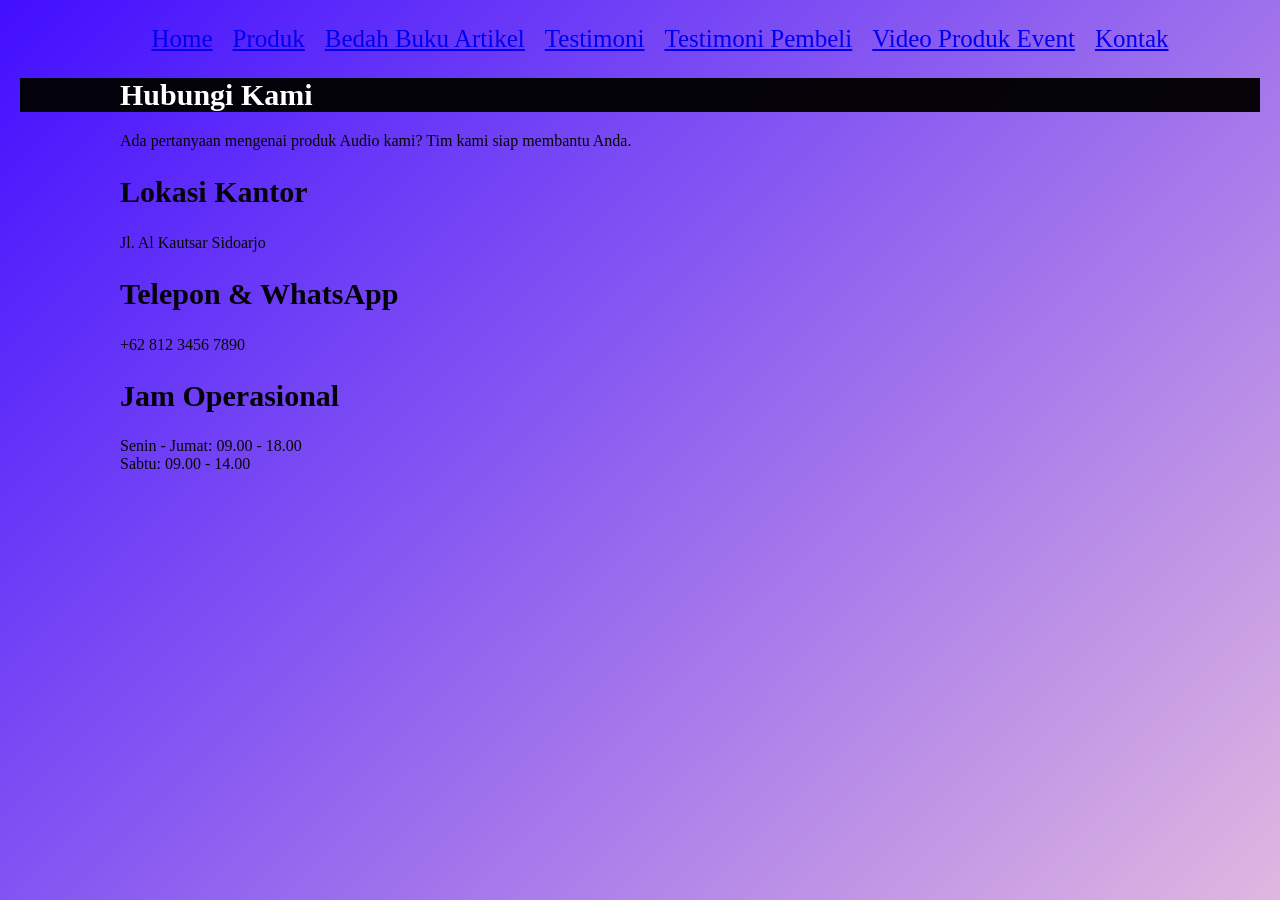
<file: kontak.html>
<!DOCTYPE html>
<html lang="id">
<head>
<meta charset="UTF-8">
<meta name="viewport" content="width=device-width, initial-scale=1.0">
<title>Profile Usaha Buku Ferdyano</title>
<link rel ="stylesheet" href ="style.css"/>
<nav class="navbar">
 <ul>
    <li><a href="Index.html">Home</a></li>
    <li><a href="produk.html">Produk</a></li>
    <li><a href="Bedah buku Artikel.html">Bedah Buku Artikel</a></li>
    <li><a href="testimoni.html">Testimoni</a></li>
    <li><a href="tampil testimoni.html">Testimoni Pembeli</a></li>
    <li><a href="video produk event.html">Video Produk Event</a></li>
    <li><a href="kontak.html">Kontak</a></li>
  </ul>
</nav>
</head>
<body>
    <div class="contact-wrapper">
    <div class="contact-header">
        <h1>Hubungi Kami</h1>
        <p>Ada pertanyaan mengenai produk Audio kami? Tim kami siap membantu Anda.</p>
    </div>

    <div class="contact-grid">
        <div class="info-side">
            <div class="info-box">
                <i class="fas fa-location-dot"></i>
                <div>
                    <h2>Lokasi Kantor</h2>
                    <p>Jl. Al Kautsar Sidoarjo</p>
                </div>
            </div>

            <div class="info-box">
                <i class="fas fa-phone"></i>
                <div>
                    <h2>Telepon & WhatsApp</h2>
                    <p>+62 812 3456 7890</p>
                </div>
            </div>

            <div class="info-box">
                <i class="fas fa-clock"></i>
                <div>
                    <h2>Jam Operasional</h2>
                    <p>Senin - Jumat: 09.00 - 18.00<br>Sabtu: 09.00 - 14.00</p>
                </div>
            </div>


        </div>

    <div class="map-container">
        <iframe src="https://www.google.com/maps/embed?pb=!1m18!1m12!1m3!1d3957.1472856424264!2d112.6455903748651!3d-7.38754789262208!2m3!1f0!2f0!3f0!3m2!1i1024!2i768!4f13.1!3m3!1m2!1s0x2dd7e2f40676d005%3A0x26e010ff086e0f22!2sPesantren%20Al%20Kautsar%20Sidoarjo!5e0!3m2!1sid!2sid!4v1709360000000!5m2!1sid!2sid"width="100%" height="300" style="border:0;" allowfullscreen="" loading="lazy"></iframe>
    </div>
</div>
</body>
</file>
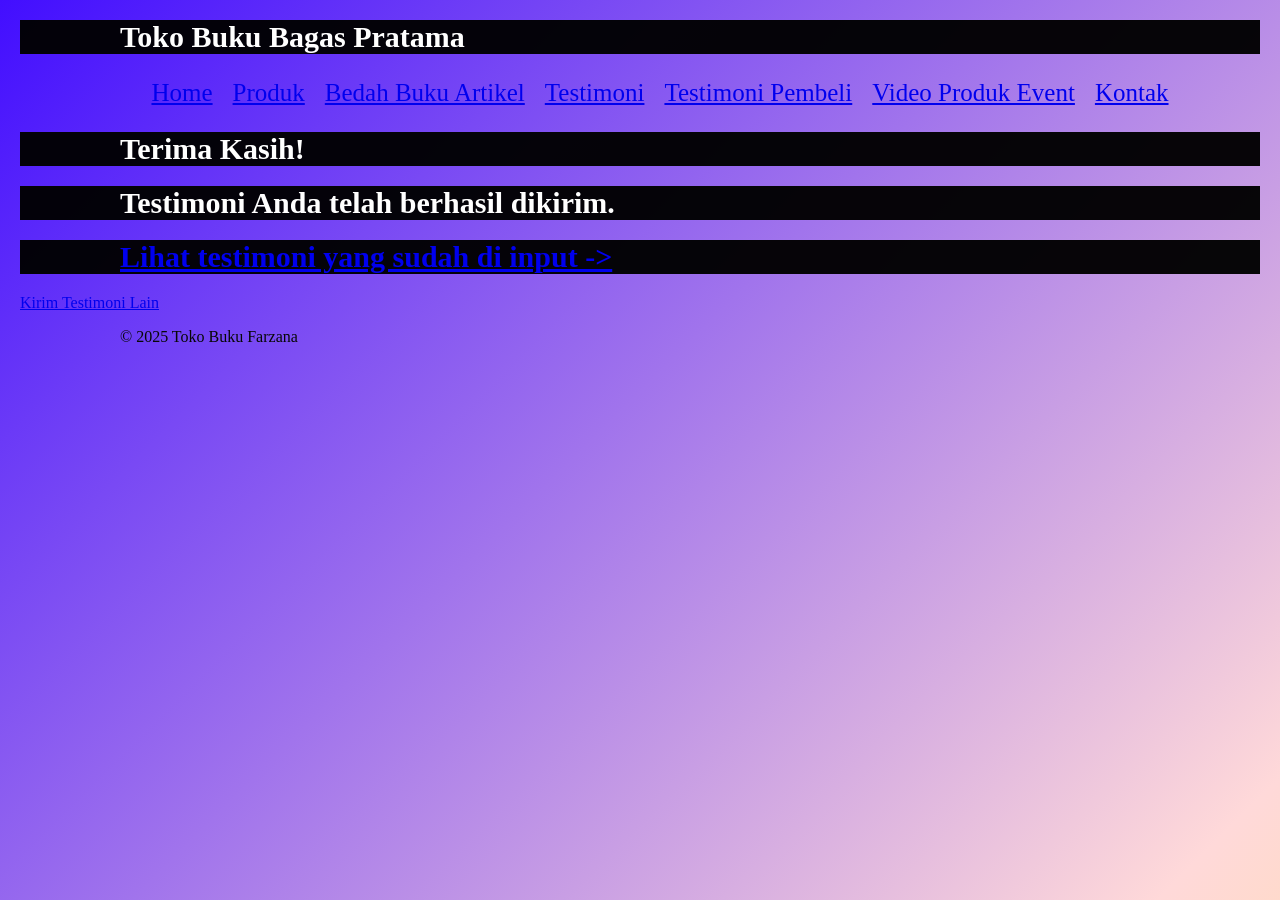
<file: proses testimoni.html>
<!DOCTYPE html>
<html lang="id">
<head>
  <meta charset="UTF-8">
  <meta name="viewport" content="width=device-width, initial-scale=1.0">
  <title>Semua Testimoni - Toko Buku Bagas Pratama</title>
  <link rel="stylesheet" href="style.css">
</head>
<body>

  <header>
    <h1>Toko Buku Bagas Pratama</h1>
    
<nav class="navbar">
  <ul>
    <li><a href="Index.html">Home</a></li>
    <li><a href="produk.html">Produk</a></li>
    <li><a href="Bedah buku Artikel.html">Bedah Buku Artikel</a></li>
    <li><a href="testimoni.html">Testimoni</a></li>
    <li><a href="tampil testimoni.html">Testimoni Pembeli</a></li>
    <li><a href="video produk event.html">Video Produk Event</a></li>
    <li><a href="kontak.html">Kontak</a></li>
  </ul>
</nav>
  </header>

  <main class="konfirmasi">
    <h1>Terima Kasih!</h1>
   <h1> Testimoni Anda telah berhasil dikirim.</h1>
   <h1><a href="tampil-testimoni.html">Lihat testimoni yang sudah di input -> </a></h1>
    <section class="testimoni-terkirim">
    </section>
    <a href="testimoni.html">Kirim Testimoni Lain</a>
  </main>

  <footer>
    <p>&copy; 2025 Toko Buku Farzana</p>
  </footer>
</body>
</html>
</file>
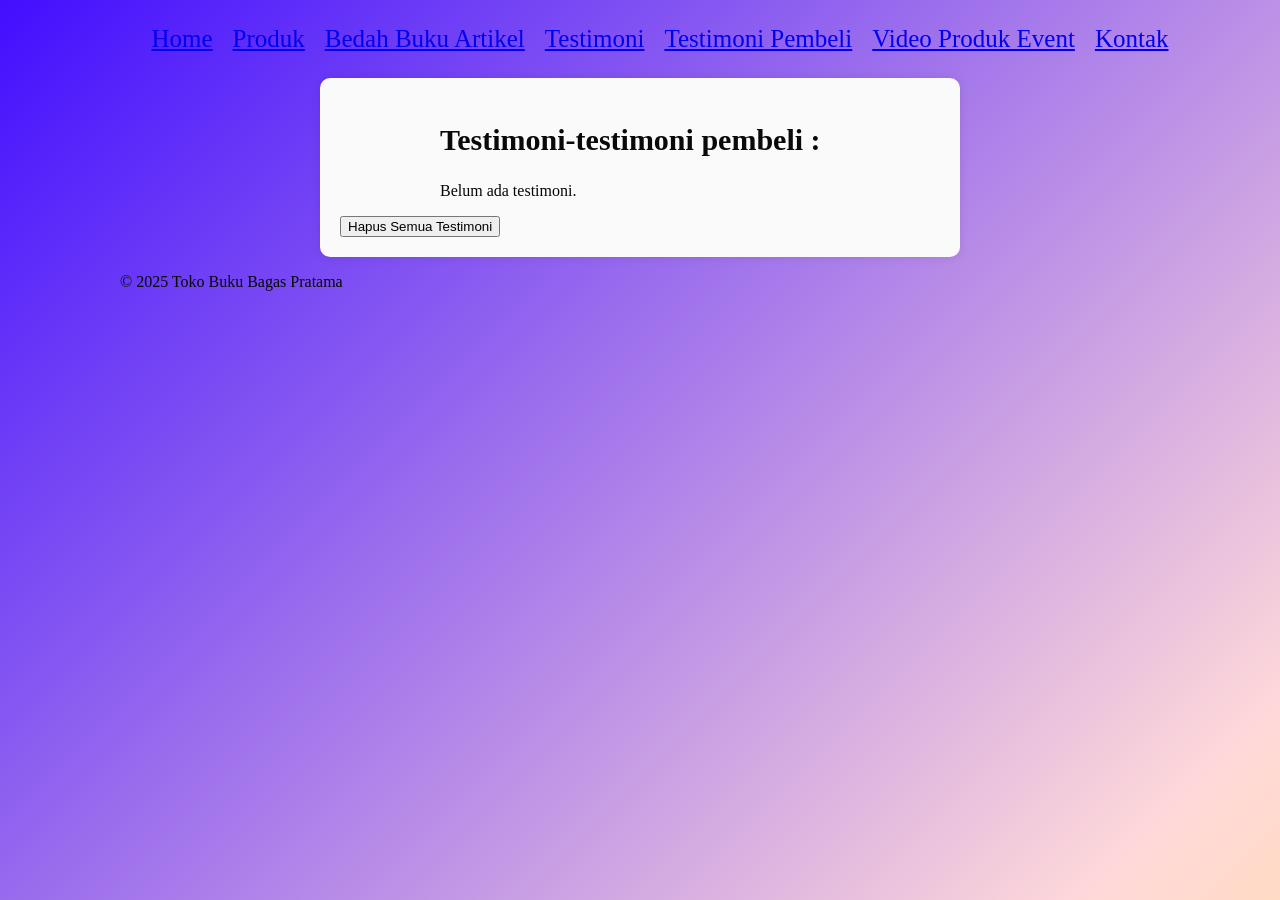
<file: tampil testimoni.html>
<!DOCTYPE html>
<html lang="id">
<head>
<meta charset="UTF-8">
<meta name="viewport" content="width=device-width, initial-scale=1.0">
<title>Profile Usaha Buku Bagas Pratama</title>
<link rel ="stylesheet" href ="style.css"/>
<nav class="navbar">
  <ul>
    <li><a href="Index.html">Home</a></li>
    <li><a href="produk.html">Produk</a></li>
    <li><a href="Bedah buku Artikel.html">Bedah Buku Artikel</a></li>
    <li><a href="testimoni.html">Testimoni</a></li>
    <li><a href="tampil testimoni.html">Testimoni Pembeli</a></li>
    <li><a href="video produk event.html">Video Produk Event</a></li>
    <li><a href="kontak.html">Kontak</a></li>
  </ul>
</nav>
</head>
<body>
    <main class="formulir">
    <h2>Testimoni-testimoni pembeli :</h2>
    <div id="daftarTestimoni"></div>
    <button id="hapusSemua">Hapus Semua Testimoni</button>
  </div>

    <section>
    <div id="daftarTestimoni"></div>
    </section>
  </main>

  <footer>
    <p>&copy; 2025 Toko Buku Bagas Pratama</p>
  </footer>

   <script>
    const container = document.getElementById('daftarTestimoni');
    const testimoniList = JSON.parse(localStorage.getItem('testimoniList')) || [];

    if (testimoniList.length === 0) {
      container.innerHTML = "<p>Belum ada testimoni.</p>";
    } else {
      testimoniList.forEach((t, i) => {
        const el = document.createElement('div');
        el.className = 'testimoni-box';
        el.innerHTML = `
          <p><strong>Nama:</strong> ${t.nama}</p>
          <p><strong>Email:</strong> ${t.email}</p>
          <p><strong>Nomor HP:</strong> ${t.nomor}</p>
          <p><strong>Buku Favorit:</strong> ${t.buku}</p>
          <p><strong>Pesan:</strong> ${t.pesan}</p>
        
        `;
        container.appendChild(el);
      });
    }


      document.getElementById("hapusSemua").addEventListener("click", function() {
      const konfirmasi = confirm("Apakah Anda yakin ingin menghapus semua testimoni?");
      if (konfirmasi) {
        localStorage.removeItem("testimoniList");
        location.reload();
         
      }
       });
  </script>

</body>
</html>
</file>
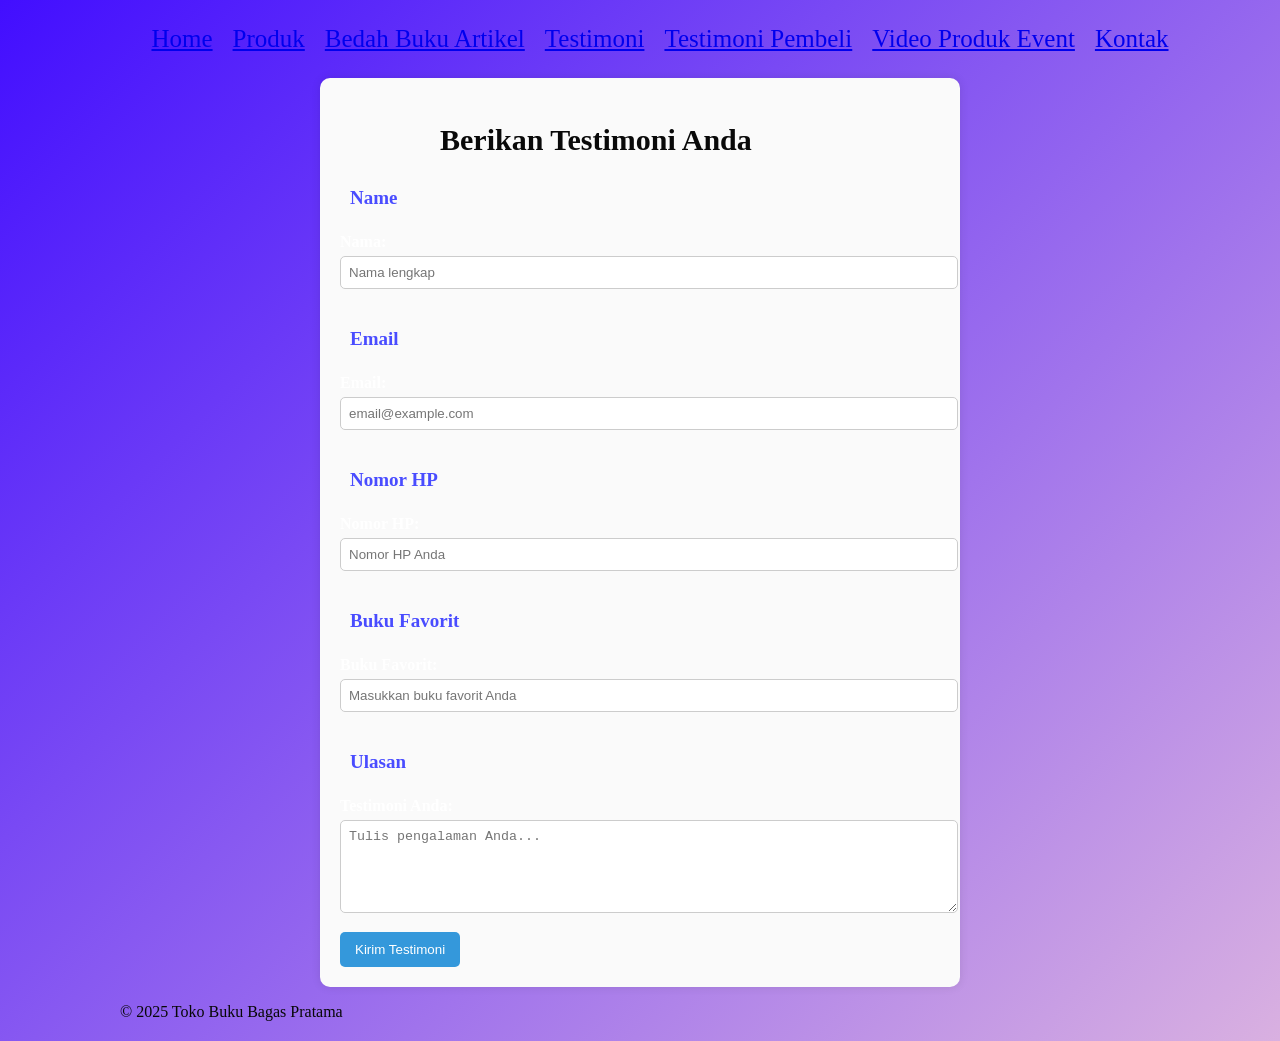
<file: testimoni.html>
<!DOCTYPE html>
<html lang="id">
<head>
<meta charset="UTF-8">
<meta name="viewport" content="width=device-width, initial-scale=1.0">
<title>Profile Usaha Buku Bagas Pratama</title>
<link rel ="stylesheet" href ="style.css"/>
<nav class="navbar">
  <ul>
    <li><a href="Index.html">Home</a></li>
    <li><a href="produk.html">Produk</a></li>
    <li><a href="Bedah buku Artikel.html">Bedah Buku Artikel</a></li>
    <li><a href="testimoni.html">Testimoni</a></li>
    <li><a href="tampil testimoni.html">Testimoni Pembeli</a></li>
    <li><a href="video produk event.html">Video Produk Event</a></li>
    <li><a href="kontak.html">Kontak</a></li>
  </ul>
</nav>
</head>
<body>
 <main class="formulir">
    <h2>Berikan Testimoni Anda</h2>
    <form id="formTestimoni">
      <h3>Name</h3>
      <label for="nama">Nama:</label>
      <input type="text" id="nama" name="nama" required placeholder="Nama lengkap">

      <h3>Email</h3>
      <label for="email">Email:</label>
      <input type="email" id="email" name="email" required placeholder="email@example.com">

      <h3>Nomor HP</h3>
      <label for="nomor">Nomor HP:</label>
      <input type="tel" id="nomor" name="nomor" required placeholder="Nomor HP Anda">

      <h3>Buku Favorit</h3>
      <label for="buku">Buku Favorit:</label>
      <input type="text" id="buku" name="buku" required placeholder="Masukkan buku favorit Anda">

      <h3>Ulasan</h3>
      <label for="pesan">Testimoni Anda:</label>
      <textarea id="pesan" name="pesan" required placeholder="Tulis pengalaman Anda..." rows="5"></textarea>

      <button type="submit">Kirim Testimoni</button>
    </form>
  </main>

  <footer>
    <p>&copy; 2025 Toko Buku Bagas Pratama</p>
  </footer>

  <script>
    document.getElementById('formTestimoni').addEventListener('submit', function(e) {
      e.preventDefault();

      const nama = document.getElementById('nama').value;
      const email = document.getElementById('email').value;
      const nomor = document.getElementById('nomor').value;
      const buku = document.getElementById('buku').value;
      const pesan = document.getElementById('pesan').value;

      const dataBaru = { nama, email, nomor, buku, pesan };

      // Ambil list dari localStorage
      const testimoniList = JSON.parse(localStorage.getItem('testimoniList')) || [];

      // Tambahkan testimoni baru
      testimoniList.push(dataBaru);

      // Simpan kembali ke localStorage
      localStorage.setItem('testimoniList', JSON.stringify(testimoniList));

      // Arahkan ke halaman konfirmasi
      window.location.href = 'proses testimoni.html';
    });
  </script>

</body>
</html>
</file>
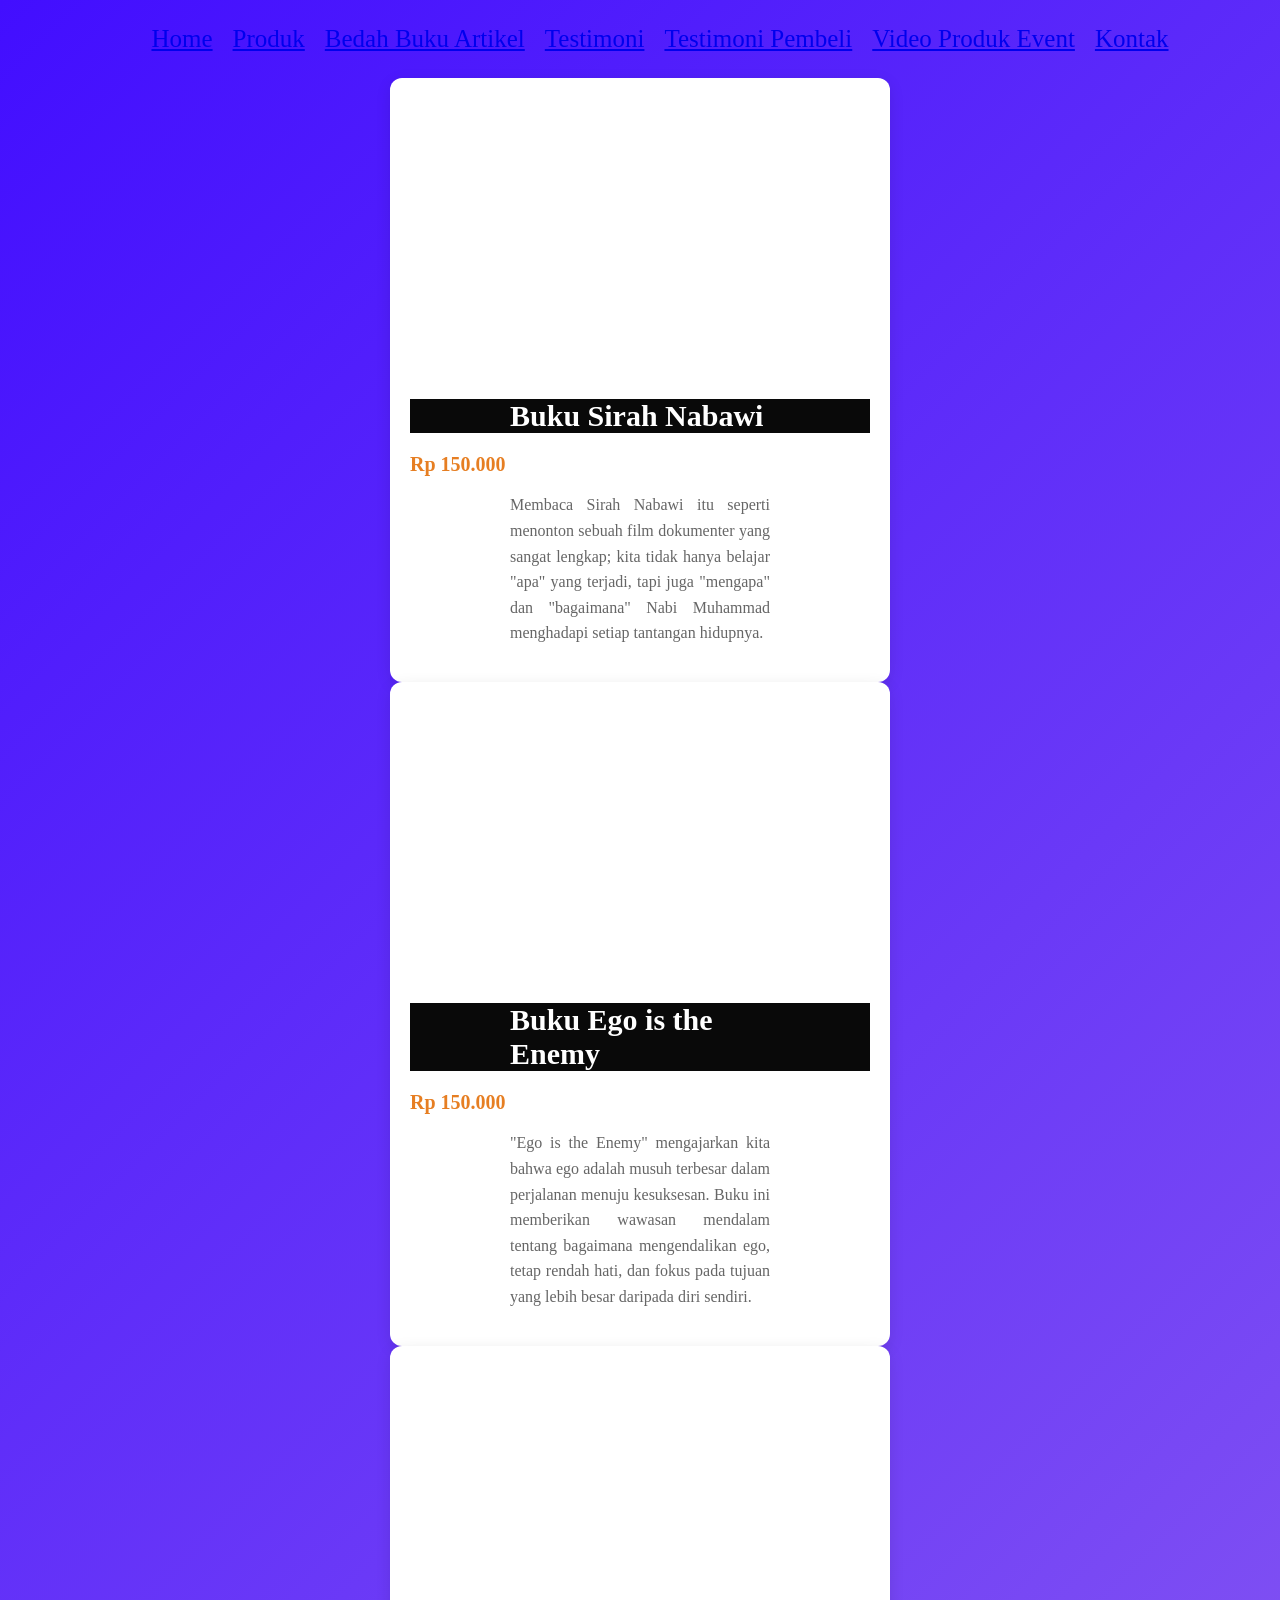
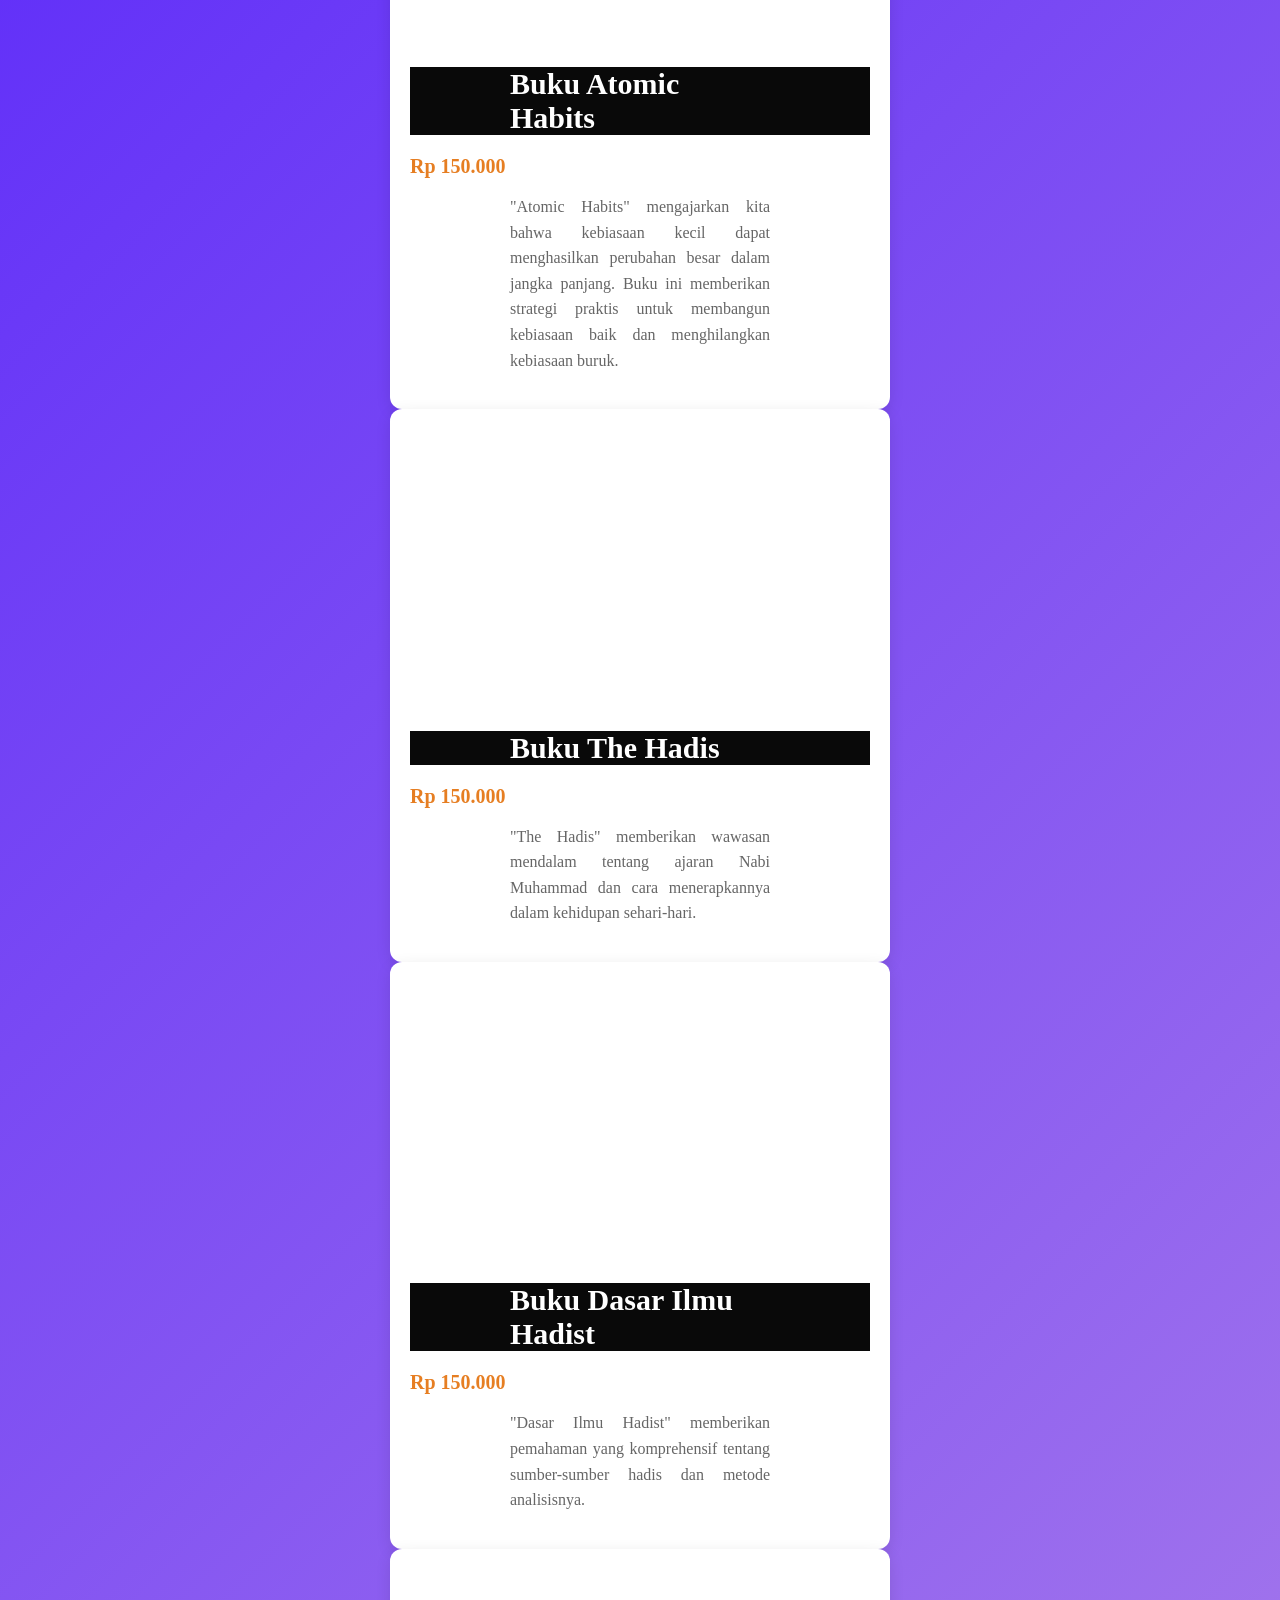
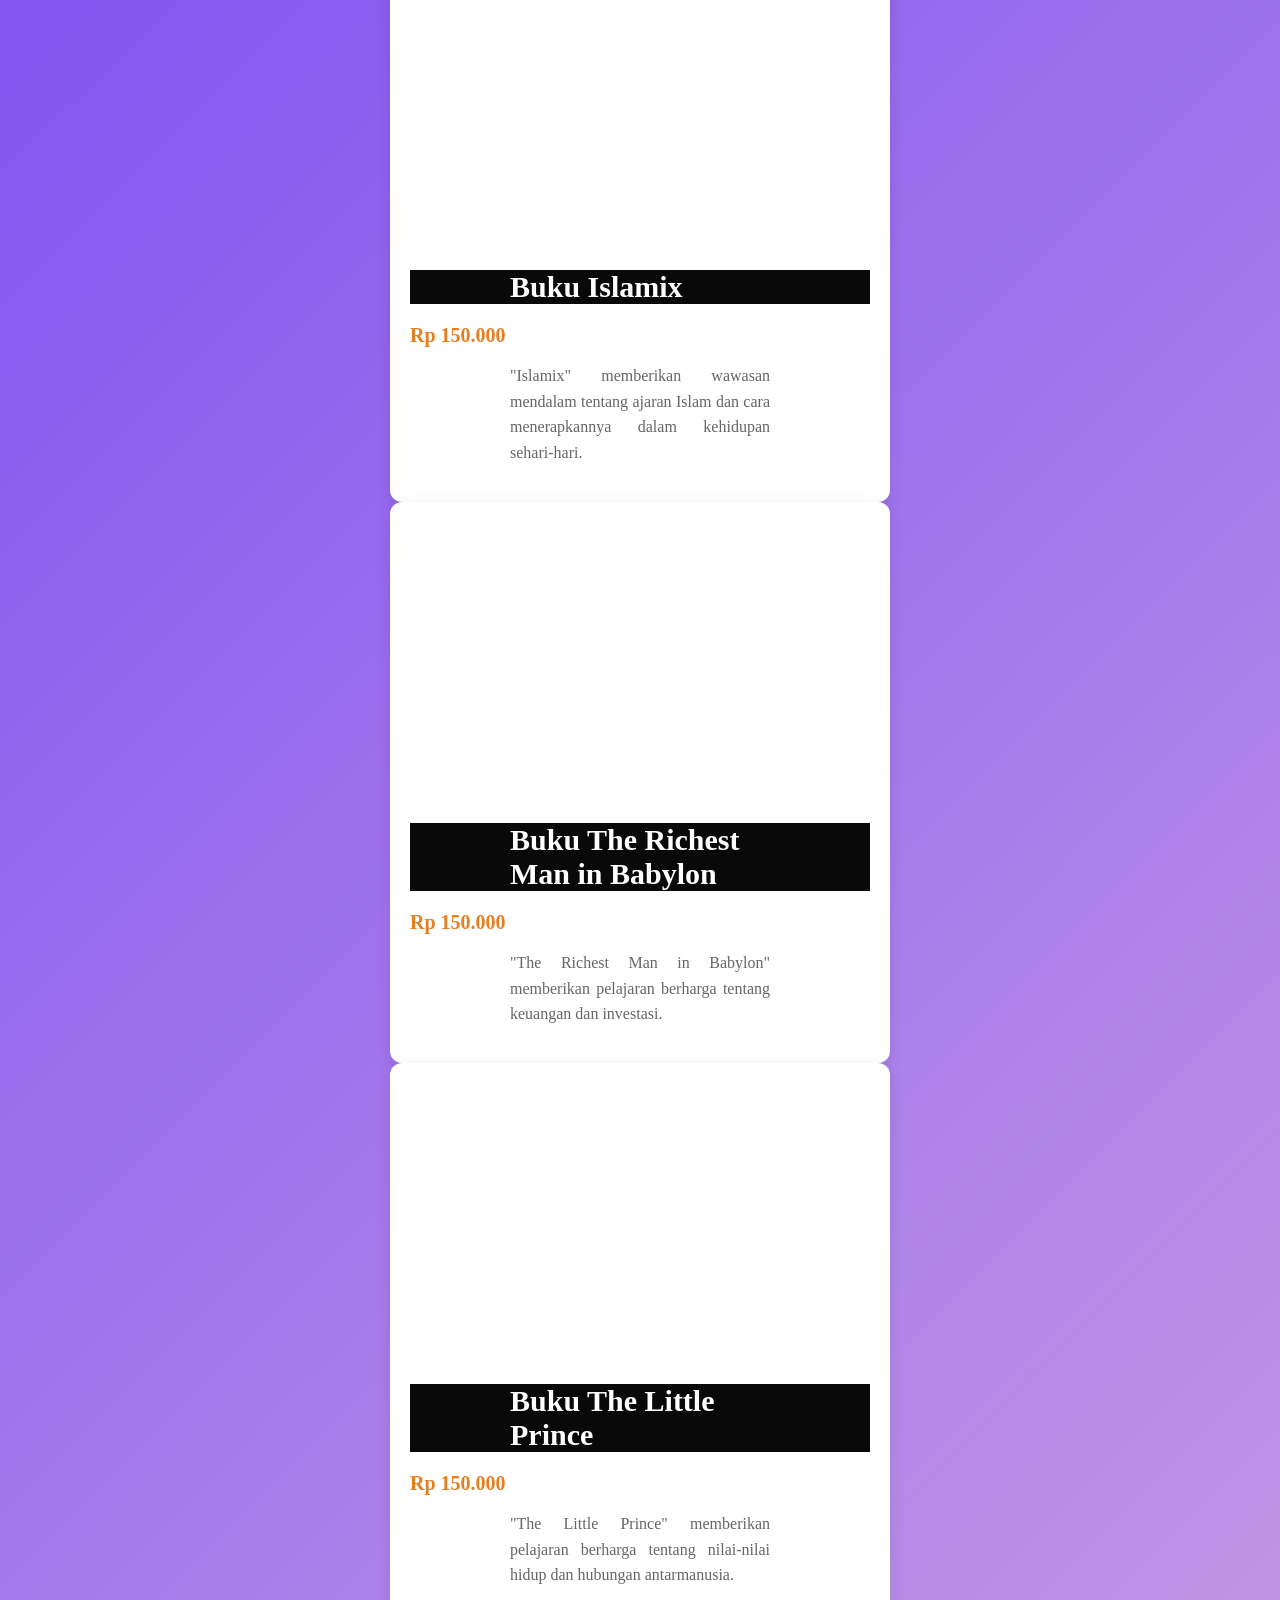
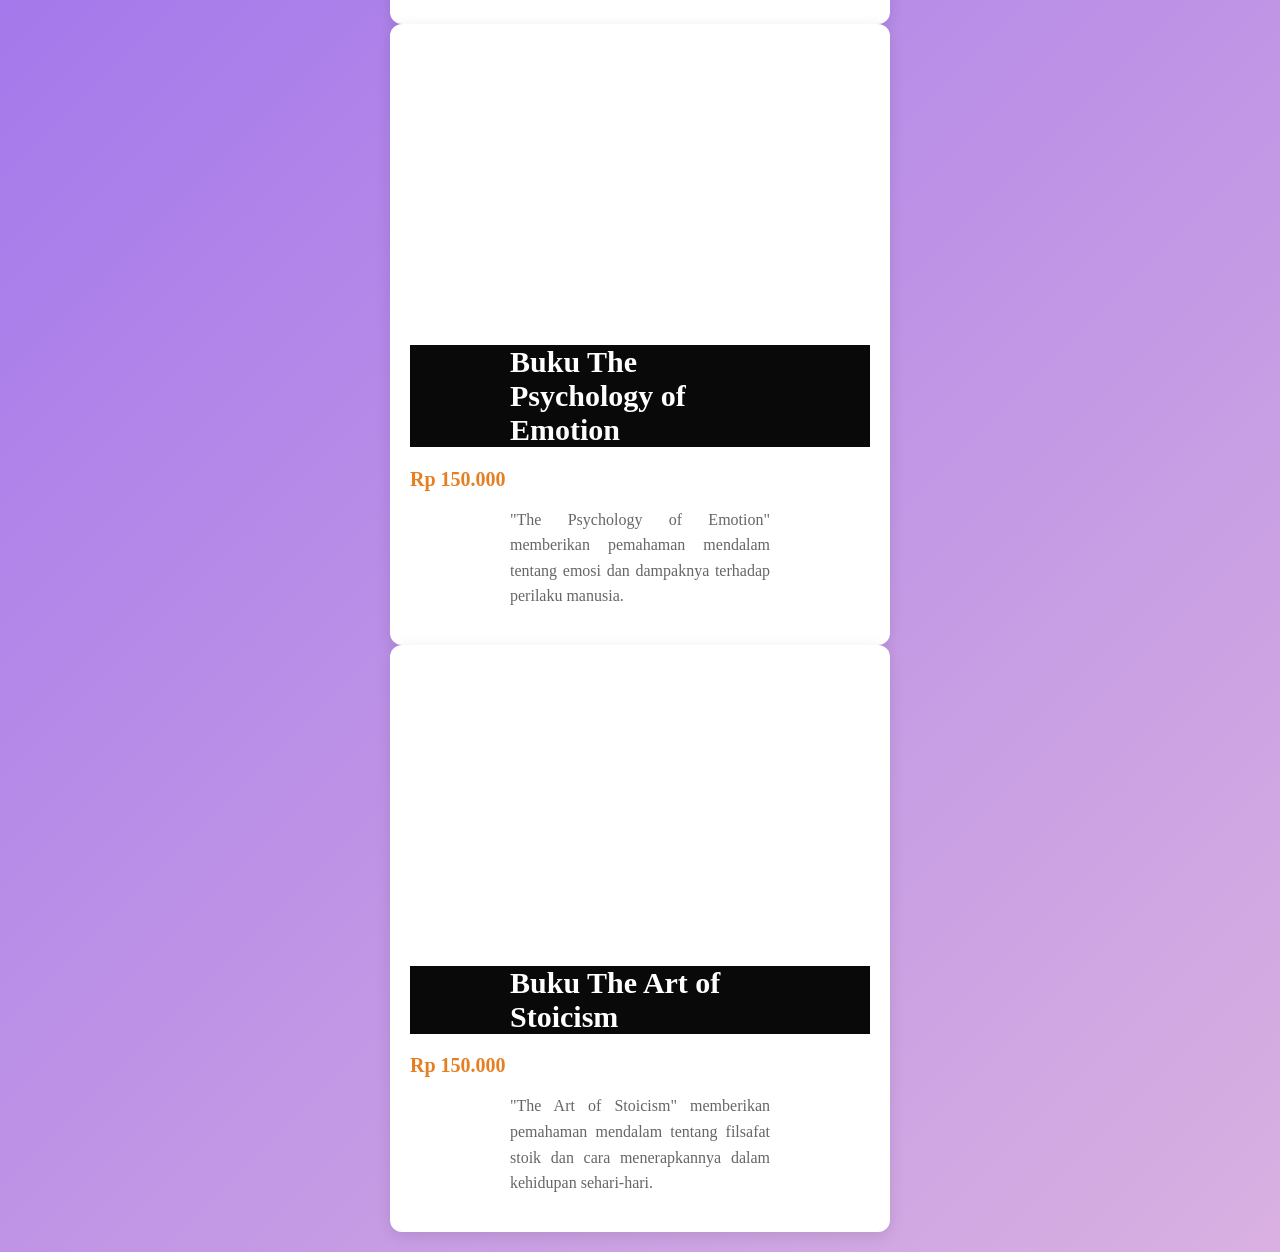
<file: video produk event.html>
<!DOCTYPE html>
<html lang="id">
<head>
<meta charset="UTF-8">
<meta name="viewport" content="width=device-width, initial-scale=1.0">
<title>Profile Usaha Buku Ferdyano</title>
<link rel ="stylesheet" href ="style.css"/>
<nav class="navbar">
   <ul>
    <li><a href="Index.html">Home</a></li>
    <li><a href="produk.html">Produk</a></li>
    <li><a href="Bedah buku Artikel.html">Bedah Buku Artikel</a></li>
    <li><a href="testimoni.html">Testimoni</a></li>
    <li><a href="tampil testimoni.html">Testimoni Pembeli</a></li>
    <li><a href="video produk event.html">Video Produk Event</a></li>
    <li><a href="kontak.html">Kontak</a></li>
    </ul>
</nav>
</head>
<body>
    <div class="card-buku">
        <div class="video-container">
          <iframe src="https://www.youtube.com/embed/0WvxNDQ7M0o" 
                    title="Komparasi Buku Sirah Nabawiyyah"
                    allow="accelerometer; autoplay; clipboard-write; encrypted-media; gyroscope; picture-in-picture" 
                    allowfullscreen>
            </iframe>
        </div>
        <div class="konten">
            <h1>Buku Sirah Nabawi</h1>
            <div class="harga-buku">Rp 150.000</div>
            <p class="deskripsi">
               Membaca Sirah Nabawi itu seperti menonton sebuah film dokumenter yang sangat lengkap; kita tidak hanya belajar "apa" yang terjadi, tapi juga "mengapa" dan "bagaimana" Nabi Muhammad menghadapi setiap tantangan hidupnya.
            </p>
        </div>
    </div>

    <div class="card-buku">
        <div class="video-container">
          <iframe src="https://www.youtube.com/embed/ju8WoRcR4Qo" 
                    title="Komparasi Buku ego is the enemy"
                    allow="accelerometer; autoplay; clipboard-write; encrypted-media; gyroscope; picture-in-picture" 
                    allowfullscreen>
            </iframe>
        </div>
        <div class="konten">
            <h1>Buku Ego is the Enemy</h1>
            <div class="harga-buku">Rp 150.000</div>
            <p class="deskripsi">
                "Ego is the Enemy" mengajarkan kita bahwa ego adalah musuh terbesar dalam perjalanan menuju kesuksesan. Buku ini memberikan wawasan mendalam tentang bagaimana mengendalikan ego, tetap rendah hati, dan fokus pada tujuan yang lebih besar daripada diri sendiri.
            </p>
        </div>
    </div>

    <div class="card-buku">
        <div class="video-container">
          <iframe src="https://www.youtube.com/embed/a2YEiDTLjvg?t=24s" 
                    title="Komparasi Buku Atomic Habits"
                    allow="accelerometer; autoplay; clipboard-write; encrypted-media; gyroscope; picture-in-picture" 
                    allowfullscreen>
            </iframe>
        </div>
        <div class="konten">
            <h1>Buku Atomic Habits</h1>
            <div class="harga-buku">Rp 150.000</div>
            <p class="deskripsi">
               "Atomic Habits" mengajarkan kita bahwa kebiasaan kecil dapat menghasilkan perubahan besar dalam jangka panjang. Buku ini memberikan strategi praktis untuk membangun kebiasaan baik dan menghilangkan kebiasaan buruk.
            </p>
         </div>
    </div>

     <div class="card-buku">
        <div class="video-container">
          <iframe src="https://www.youtube.com/embed/6UBH0NKGZP4"
                    title="Komparasi Buku The Hadis"
                    allow="accelerometer; autoplay; clipboard-write; encrypted-media; gyroscope; picture-in-picture" 
                    allowfullscreen>
            </iframe>
        </div>
        <div class="konten">
            <h1>Buku The Hadis</h1>
            <div class="harga-buku">Rp 150.000</div>
            <p class="deskripsi">
               "The Hadis" memberikan wawasan mendalam tentang ajaran Nabi Muhammad dan cara menerapkannya dalam kehidupan sehari-hari.
            </p>
         </div>
    </div>

    <div class="card-buku">
        <div class="video-container">
          <iframe src="https://www.youtube.com/embed/VUKacjUwSIs"
                    title="Komparasi Buku Dasar ilmu hadist"
                    allow="accelerometer; autoplay; clipboard-write; encrypted-media; gyroscope; picture-in-picture" 
                    allowfullscreen>
            </iframe>
        </div>
        <div class="konten">
            <h1>Buku Dasar Ilmu Hadist</h1>
            <div class="harga-buku">Rp 150.000</div>
            <p class="deskripsi">
               "Dasar Ilmu Hadist" memberikan pemahaman yang komprehensif tentang sumber-sumber hadis dan metode analisisnya.
            </p>
         </div>
    </div>

 <div class="card-buku">
        <div class="video-container">
          <iframe src="https://www.youtube.com/embed/XyK5WbgOAOc"
                    title="Komparasi Buku Islamix"
                    allow="accelerometer; autoplay; clipboard-write; encrypted-media; gyroscope; picture-in-picture" 
                    allowfullscreen>
            </iframe>
        </div>
        <div class="konten">
            <h1>Buku Islamix</h1>
            <div class="harga-buku">Rp 150.000</div>
            <p class="deskripsi">
               "Islamix" memberikan wawasan mendalam tentang ajaran Islam dan cara menerapkannya dalam kehidupan sehari-hari.
            </p>
         </div>
    </div>

     <div class="card-buku">
        <div class="video-container">
          <iframe src="https://www.youtube.com/embed/KOQ2FVugvbo"
                    title="Komparasi Buku The Richest Man in Babylon"
                    allow="accelerometer; autoplay; clipboard-write; encrypted-media; gyroscope; picture-in-picture" 
                    allowfullscreen>
            </iframe>
        </div>
        <div class="konten">
            <h1>Buku The Richest Man in Babylon</h1>
            <div class="harga-buku">Rp 150.000</div>
            <p class="deskripsi">
               "The Richest Man in Babylon" memberikan pelajaran berharga tentang keuangan dan investasi.
            </p>
         </div>
    </div>

     <div class="card-buku">
        <div class="video-container">
          <iframe src="https://www.youtube.com/embed/A0wNMvPU16o"
                    title="Komparasi Buku The Little Prince"
                    allow="accelerometer; autoplay; clipboard-write; encrypted-media; gyroscope; picture-in-picture" 
                    allowfullscreen>
            </iframe>
        </div>
        <div class="konten">
            <h1>Buku The Little Prince</h1>
            <div class="harga-buku">Rp 150.000</div>
            <p class="deskripsi">
               "The Little Prince" memberikan pelajaran berharga tentang nilai-nilai hidup dan hubungan antarmanusia.
            </p>
         </div>
    </div>

    <div class="card-buku">
        <div class="video-container">
          <iframe src="https://www.youtube.com/embed/sNcdufmJ48k"
                    title="Komparasi Buku The Psychology of Emotion"
                    allow="accelerometer; autoplay; clipboard-write; encrypted-media; gyroscope; picture-in-picture" 
                    allowfullscreen>
            </iframe>
        </div>
        <div class="konten">
            <h1>Buku The Psychology of Emotion</h1>
            <div class="harga-buku">Rp 150.000</div>
            <p class="deskripsi">
               "The Psychology of Emotion" memberikan pemahaman mendalam tentang emosi dan dampaknya terhadap perilaku manusia.
            </p>
         </div>
    </div>

      <div class="card-buku">
        <div class="video-container">
          <iframe src="https://www.youtube.com/embed/JMHePhRmXSI"
                    title="Komparasi Buku The Art of Stoicism"
                    allow="accelerometer; autoplay; clipboard-write; encrypted-media; gyroscope; picture-in-picture" 
                    allowfullscreen>
            </iframe>
        </div>
        <div class="konten">
            <h1>Buku The Art of Stoicism</h1>
            <div class="harga-buku">Rp 150.000</div>
            <p class="deskripsi">
               "The Art of Stoicism" memberikan pemahaman mendalam tentang filsafat stoik dan cara menerapkannya dalam kehidupan sehari-hari.
            </p>
         </div>
    </div>




    







    

</body>
</html>
</file>
<file: style.css>
body {
    background : linear-gradient(135deg, #0008ff, #ff0000, #fffb00, #00ff04, #629FAD, #ff00d4,#bb00ff, #ffea00,#000000, #ffffff);
    font-family: 'Poppins';     
    color: #ff6767;
    margin: 20px;
    min-height: 100;
    background-size: 50% 500%;
    animation: gradientBG 1ms ease infinite;
    }
    @keyframes gradientBG {
    0%{background-position:0% 50%}
    50%{background-position:100% 50%}
    100%{background-position:0% 50%}
    }

    h1 {
    color: #d83737;
    background-color: rgb(97, 211, 211);
    font-family: 'Poppins';
    text-align: left;
    font-size: 30px;
    padding-left: 100px;
    padding-right: 100px;
    }
      
    h2 {
      color: #000000;
      font-family: 'Poppins';
      text-align: left;
      font-size: 30px;
      }
    
    h3 {
    color: #494cff;
    font-family: 'Poppins';
    text-align: left;
    font-size: 19px;
    padding-left: 10px;
    padding-right: 10px;
    padding-bottom: 5px;
    padding-top: 5px;
    }
    
    p {
    font-family: 'Poppins';
    font-size: "100";
    text-align: justify;
    color: hsl(0, 0%, 0%);
    text-align: justify;
    padding-right: 100px;
    padding-left: 100px;
    }
    body {
    background : linear-gradient(135deg,#420eff, #ffd9d9,#ffe602,#1cf8c1,#ff0202 );
    font-family: "poppins";
    color: #ffffff;
    margin: "20px";
    min-height: 100;
    background-size: 500% 500%;
    animation: gradientBG 5s ease infinite;
}

@keyframes gradientBG {
  0% {background-position: 0% 50%;}
  50% {background-position: 100% 50%;}
  100% {background-position: 0% 50%;}
}
.daftar-produk {
display: grid;
grid-template-columns: repeat(auto-fit,
minmax(250px, 1fr));
gap: 20px;
padding: 20px;
}
.produk {
background-color: #fff;
border: 1px solid #ddd;
padding: 15px;
border-radius: 10px;
text-align: center;
box-shadow: 0 2px 6px rgba(0, 0, 0, 0.1);
}
.produk img {
width: 150px;
height: auto;
border-radius: 5px;
margin-bottom: 10px;
}
.produk h2 {font-size: 20px;
color: #2c3e50;
}
.produk h3 {
font-size: 16px;
color: #2c3e50;
}
.harga {
font-weight: bold;
color: #27ae60;
}
.deskripsi {
font-size: 14px;
color: #555;
}

.artikel {
max-width: 700px;
margin: auto;
padding: 20px;
background-color: #fdfdfd;
font-family: 'Georgia', serif;
line-height: 1.8;
}
.artikel .penulis {
font-style: italic;
color: #666;
margin-bottom: 20px;
}

.artikel .sampul {
width: 180px;
float: right;
margin: 0 0 20px 20px;
border: 1px solid #ccc;
box-shadow: 2px 2px 6px rgba(0,0,0,0.1);
}
.artikel blockquote {
font-style: italic;
padding-left: 20px;
margin: 20px 0;
border-left: 4px solid #999;
color: #444;
background-color: #f9f9f9;
}
.btn-kembali {
display: inline-block;
margin-top: 30px;
padding: 10px 16px;
background-color: #0066cc;
color: white;
text-decoration: none;
border-radius: 4px;
}
.btn-kembali:hover {
background-color: #004d99;
}

h1 {
    color: #ffffff;
    background-color: #000000f6;
    font-family: "poppins";
    text-align: left;
    font-size: "100px";
    padding-left: 100px; 
    padding-right: 100px; 
}

H2 {
    color: #000000f6;
    font-family: "poppins";
    text-align: left;
    font-size: "30px";
    padding-left: 100px; 
    padding-right: 100px; 
}

p {
    color: #070707;
    font-family: "poppins";
    text-align: justify;
    font-size: "100";
    padding-left: 100px; 
    padding-right: 100px; 
}

.navbar ul {
  display: flex;            
  justify-content: center;  
  list-style: none;         
  margin: 10;
  padding: 10;
  gap : 20px;
  font-family: poppins;
  font-size: 25px;
}

 .formulir {
            max-width: 600px;
            margin: auto;
            padding: 20px;
            background-color: #fafafa;
            border-radius: 10px;
            box-shadow: 0 0 10px rgba(0,0,0,0.1);
            }
            
            form label {
            display: block;
            margin-top: 10px;
            font-weight: bold;
            
            }
            
            form input,
            form select,
            form textarea {
            width: 100%;
            padding: 8px;
            margin-top: 5px;
            margin-bottom: 15px;
            border-radius: 5px;
            border: 1px solid #ccc;
            
            }
            
            form button {
            background-color: #3498db;
            color: white;
            padding: 10px 15px;
            border: none;
            border-radius: 5px;
            cursor: pointer;
            }
            
            form button:hover {
            background-color: #2980b9;
            }
            
            .rating {
    font-size: 75px;      
    color: #FFD700;       
    margin-right: 5px;   
    text-align: center;
}
.card-buku {
            background-color: white;
            width: 100%;
            max-width: 560px; /* Menyesuaikan ukuran standar video Youtube */
            border-radius: 12px;
            overflow: hidden;
            box-shadow: 0 4px 15px rgba(0,0,0,0.1);
            transition: 0.3s;
            width: 100%;
            max-width: 500px; /* Tentukan lebar maksimal */
            margin-left: auto;
            margin-right: auto;
            display: block; /* Memastikan elemen dianggap sebagai blok */
        }

        .video-container {
            position: relative;
            width: 100%;
            padding-bottom: 56.25%; /* Rasio 16:9 */
            height: 0;
        }

        .video-container iframe {
            position: absolute;
            top: 0;
            left: 0;
            width: 100%;
            height: 100%;
            border: none;
        }

        .konten {
            padding: 20px;
        }

        .judul-buku {
            font-size: 24px;
            color: #333;
            margin: 0 0 10px 0;
            font-weight: bold;
        }

        .harga-buku {
            font-size: 20px;
            color: #e67e22; /* Warna orange agar menonjol */
            font-weight: 600;
            margin-bottom: 15px;
        }

        .deskripsi {
            font-size: 16px;
            color: #666;
            line-height: 1.6;
        }

.gambar-buku {
    width: 20%;
    height: 20%;
    image-resolution: 1800dpi;
    -ms-flex-item-align: center;
    image-rendering: optimizeQuality;
    border-radius: 20px;
    margin-bottom: 15px;
}

.container {
    display: flex;
    justify-content: space-around;
    flex-wrap: wrap; /* Agar responsif di HP */
    gap: 20px;
    padding: 50px;
    background-color: #f4f7f6;
    font-family: 'Segoe UI', Tahoma, Geneva, Verdana, sans-serif;
  }

  .stat-card {
    background: white;
    padding: 0px;
    border-radius: 0px;
    box-shadow: 0 4px 15px rgba(0,0,0,0.1);
    text-align: center;
    flex: 1;
    min-width: 150px;
  }

  .counter {
    display: block;
    font-size: 3rem;
    font-weight: 800;
    color: #2c3e50;
    margin-bottom: 5px;
  }

  .label {
    color: #7f8c8d;
    text-transform: uppercase;
    font-size: 0.9rem;
    letter-spacing: 1px;
  }
</file>
